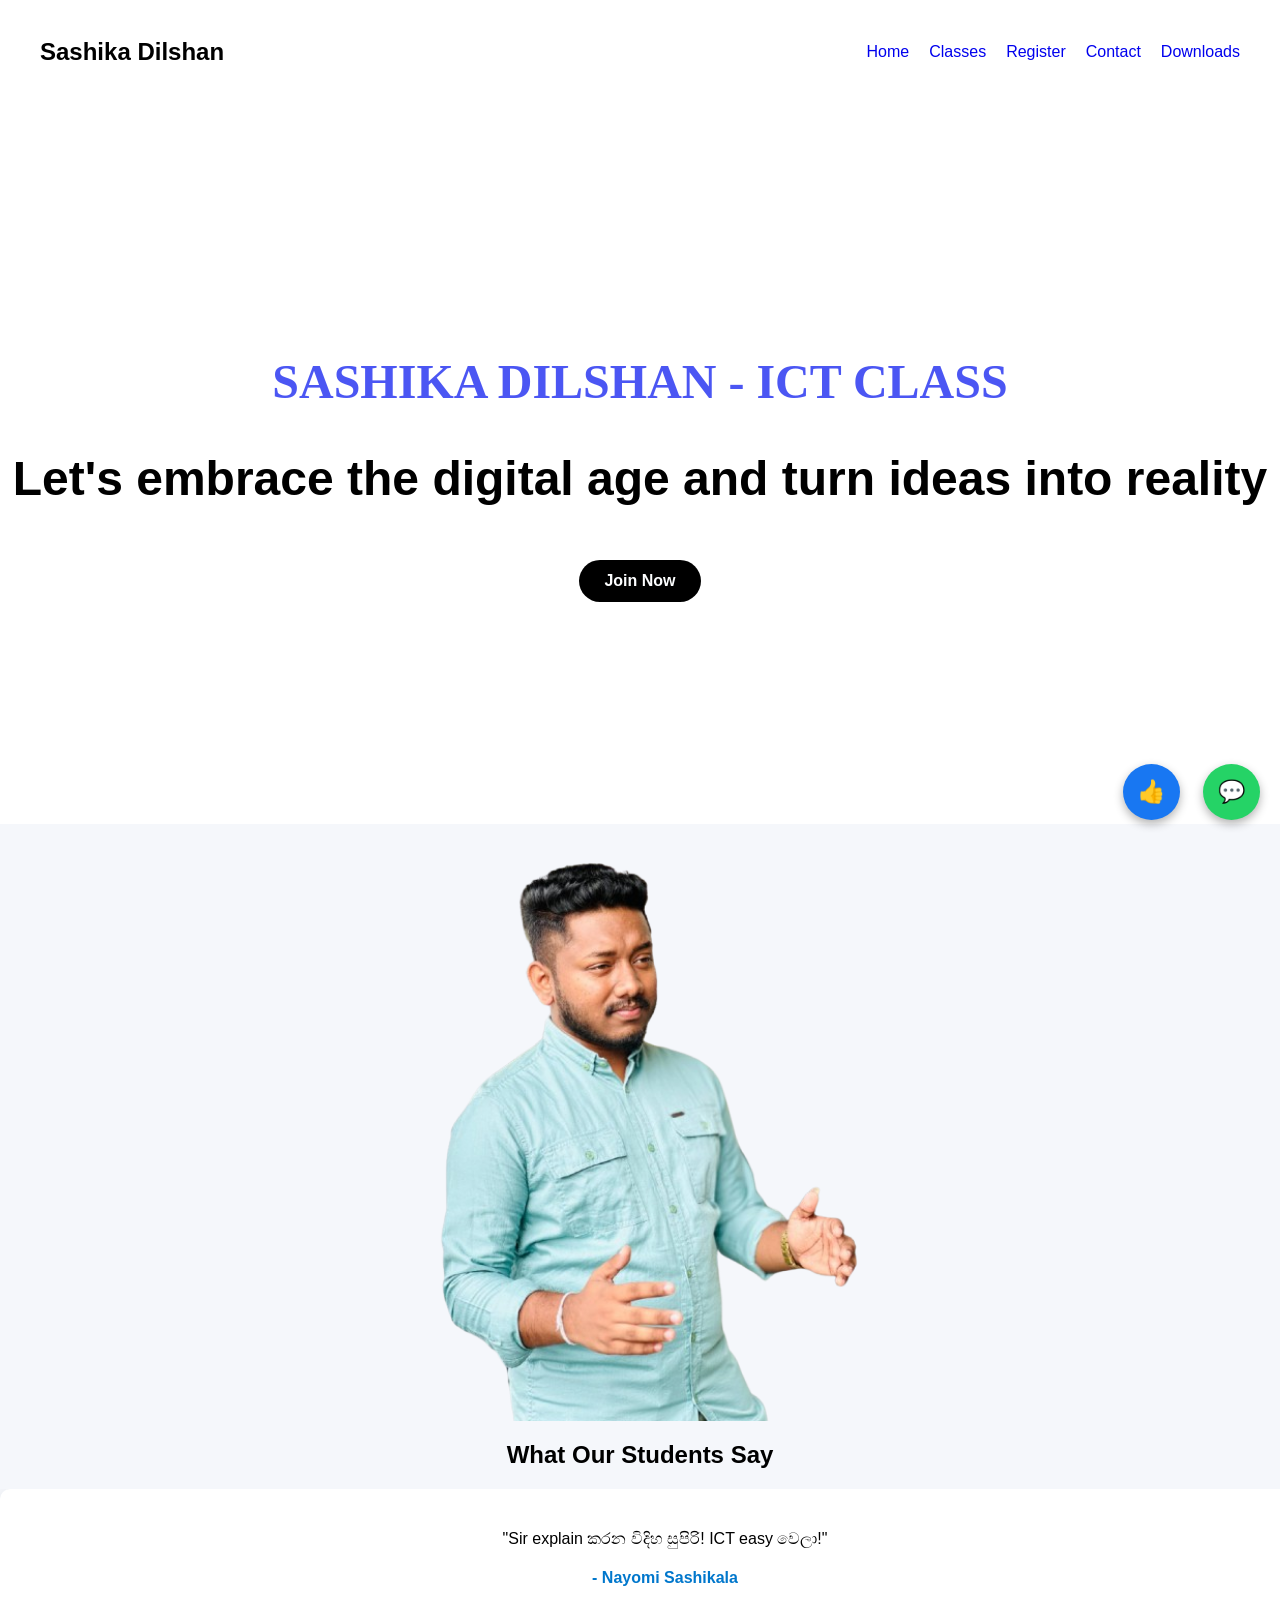
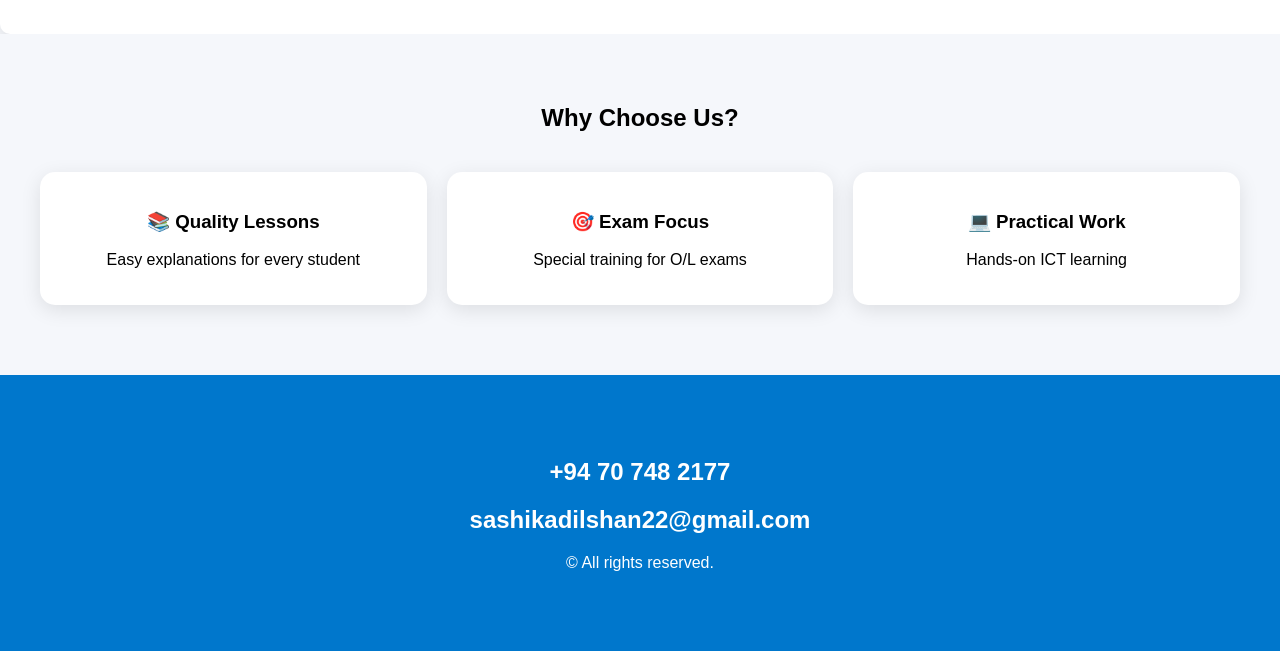
<file: index.html>
<!DOCTYPE html>
<html lang="en">

<head>
  <meta charset="UTF-8">
  <meta name="viewport" content="width=device-width, initial-scale=1.0">
  <title>SASHIKA DILSHAN</title>
  <link rel="stylesheet" href="Style.css">
</head>

<body>

  <!-- NAVBAR -->
    <nav>
  <h2>Sashika Dilshan</h2>

  <div class="nav-scroll">
    <div class="nav-track">
      <a href="index.html">Home</a>
      <a href="#">Classes</a>
      <a href="https://docs.google.com/forms/d/e/1FAIpQLSdxnIzjlwXb35KCbCbCo0sxkIll6S4u6WugaHI3UVw_ooGitA/viewform?usp=header">Register</a>
      <a href="https://wa.me/94707482177?text=I%20want%20to%20join%20your%20ICT%20class">Contact</a>
      <a href="Soft.html">Downloads</a>

  
  </div>
</nav>



  <!-- HERO -->

  
  <div class="hero">
    

    <div>
      <h1><font size="18" face="DAGGERSQUARE">SASHIKA DILSHAN - ICT CLASS </font> </h1>
    <h4><p><font size="10" font color="black" face="Arial">Let's embrace the digital age and turn ideas into reality</font></p></h4>
      
      <a href="https://docs.google.com/forms/d/e/1FAIpQLSdxnIzjlwXb35KCbCbCo0sxkIll6S4u6WugaHI3UVw_ooGitA/viewform?usp=header" class="btn" >Join Now</a>
      
</div>
</div>

<div class="zoom-img"  >
        <div class="container" >
<img src="im2.png" alt="ICT Class" >
        </div>
</div>
  <!-- testimonial-section -->

  <section class="testimonial-section">
  <h2>What Our Students Say</h2>

  <div class="slider">
    <div class="slides">

      <div class="slide">
        <p>"Sir explain කරන විදිහ සුපිරි! ICT easy වෙලා!"</p>
        <h4>- Nayomi Sashikala</h4>
      </div>

      <div class="slide">
        <p>"Best ICT class ever 🔥 Highly recommend!"</p>
        <h4>- Sahan Sandeepa</h4>
      </div>

      <div class="slide">
        <p>"මගේ results ගොඩක් improve උනා 🙌"</p>
        <h4>- Kavindu Dilshan</h4>
      </div>

      <!-- duplicate for smooth loop -->
      <div class="slide">
        <p>"Sir explain කරන විදිහ සුපිරි! ICT easy වෙලා!"</p>
        <h4>- Nirmal Kavinda</h4>
      </div>

    </div>
  </div>
</section>

  


  <!-- CLASSES SECTION -->
  <div class="section" id="classes">
    <h2>Why Choose Us?</h2>
    <div class="cards">
      <div class="card">
        <h3>📚 Quality Lessons</h3>
        <p>Easy explanations for every student</p>
      </div>
      <div class="card">
        <h3>🎯 Exam Focus</h3>
        <p>Special training for O/L exams</p>
      </div>
      <div class="card">
        <h3>💻 Practical Work</h3>
        <p>Hands-on ICT learning</p>
      </div>
    </div>
  </div>


  <!-- FOOTER -->
  <footer>
    <H2>+94 70 748 2177</H2>
    <h2>sashikadilshan22@gmail.com</h2>
    <p>© All rights reserved.</p>
  </footer>

  <!-- WHATSAPP BUTTON -->
  <a href="https://wa.me/94707482177?text=I%20want%20to%20join%20your%20ICT%20class" target="_blank"
    class="whatsapp-btn">💬</a>
    
    <!-- Facebook BUTTON -->
    <a href="https://www.facebook.com/profile.php?id=61584438620100" target="_blank" class="facebook-btn">
   👍
</a>



  <script src="Script.js"></script>
</body>

</html>
</file>
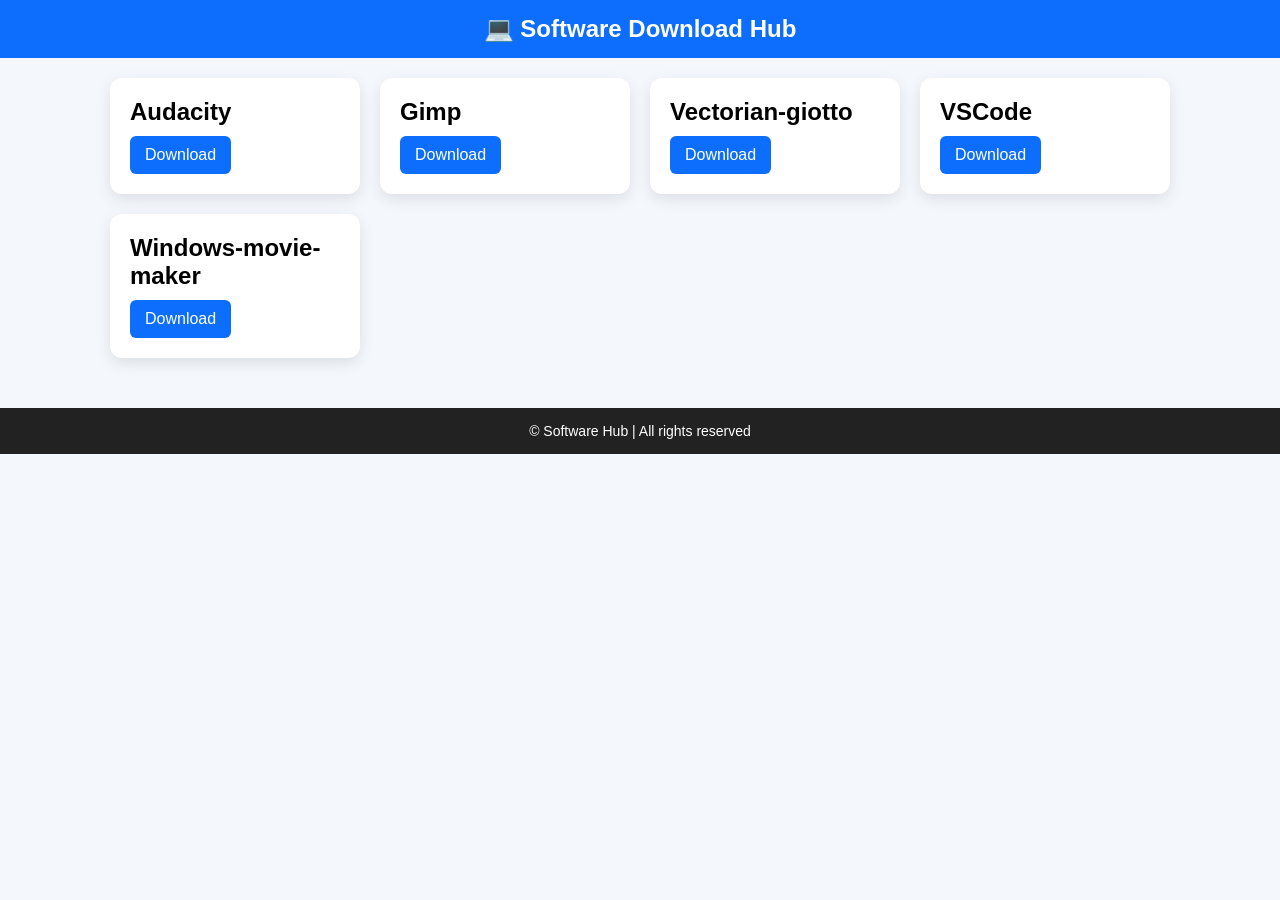
<file: Soft.html>
<!DOCTYPE html>
<html lang="en">
<head>
<meta charset="UTF-8">
<meta name="viewport" content="width=device-width, initial-scale=1.0">
<title>Software Hub</title>

<style>

/* Reset */
*{
    margin:0;
    padding:0;
    box-sizing:border-box;
    font-family:Segoe UI, sans-serif;
}

/* Body */
body{
    background:#f4f7fb;
}

/* Navbar */
nav{
    background:#0d6efd;
    color:white;
    padding:15px;
    text-align:center;
    font-size:24px;
    font-weight:bold;
}

/* Container */
.container{
    padding:20px;
    max-width:1100px;
    margin:auto;
}

/* Grid */
.grid{
    display:grid;
    grid-template-columns:repeat(auto-fit, minmax(250px,1fr));
    gap:20px;
}

/* Card */
.card{
    background:white;
    padding:20px;
    border-radius:12px;
    box-shadow:0 5px 15px rgba(0,0,0,0.1);
    transition:0.3s;
}

.card:hover{
    transform:translateY(-5px);
}

/* Title */
.card h2{
    margin-bottom:10px;
}

/* Description */
.card p{
    font-size:14px;
    color:#555;
    margin-bottom:15px;
}

/* Button */
.btn{
    display:inline-block;
    padding:10px 15px;
    background:#0d6efd;
    color:white;
    text-decoration:none;
    border-radius:6px;
    transition:0.3s;
}

.btn:hover{
    background:#084298;
}

/* Footer */
footer{
    text-align:center;
    padding:15px;
    margin-top:30px;
    background:#222;
    color:white;
    font-size:14px;
}

</style>
</head>

<body>

<nav>💻 Software Download Hub</nav>

<div class="container">

    <div class="grid">

        <!-- Software 1 -->
        <div class="card">
            <h2>Audacity</h2>
            
            <a href="https://www.mediafire.com/folder/65uhenjqzze96/Audacity" target="_blank" class="btn">Download</a>
        </div>

        <!-- Software 2 -->
        <div class="card">
            <h2>Gimp</h2>
            
            <a href="https://www.mediafire.com/folder/i8efg0xc2e44v/Gimp" target="_blank" class="btn">Download</a>
        </div>

        <!-- Software 3 -->
        <div class="card">
            <h2>Vectorian-giotto</h2>
        
            <a href="https://www.mediafire.com/folder/chu1diq68pzrt/Vectorian-giotto" target="_blank" class="btn">Download</a>
        </div>

        <!-- Software 4 -->
        <div class="card">
            <h2>VSCode</h2>
            
            <a href="https://www.mediafire.com/folder/3ci6rm7vqvgum/VSCode" target="_blank" class="btn">Download</a>
        </div>

        <!-- Software 5 -->
        <div class="card">
            <h2>Windows-movie-maker</h2>
            
            <a href="https://www.mediafire.com/folder/5u15ka5vnh5q4/Windows-movie-maker" target="_blank" class="btn">Download</a>
        </div>


    </div>

</div>

<footer>
© Software Hub | All rights reserved
</footer>

</body>
</html>
</file>
<file: Style.css>
/* Reset & Base */
body, html {
  margin: 0; 
  padding: 0; 
  font-family: 'Segoe UI', sans-serif; 
  background: #f5f7fb;
}
a { text-decoration: none; }

/* NAVBAR */
nav {
  display: flex;
  align-items: center;
  justify-content: space-between;
  padding: 18px 40px;
  background: white;
}


/* moving content */
.nav-track {
  display: flex;
  gap: 20px;
  
}




/* HERO */
.hero {
  height: 80vh; 
  background: linear-gradient(135deg, #ffffff, #ffffff);
  color: rgba(7, 22, 238, 0.726); 
  display: flex; 
  align-items: center; 
  justify-content: center; 
  text-align: center;
}
.hero h1 { 
  font-size: 2.625rem; /* 42px */
  margin-bottom: 2.625rem; /* 10px */
}
.hero p { font-size: 2.125rem; } /* 18px */
.btn {
  display: inline-block; 
  margin-top: 1.25rem; /* 20px */
  padding: 0.75rem 1.5625rem; /* 12px 25px */
  background: rgb(255, 254, 254); 
  color: #0077cc; 
  border-radius: 1.875rem; /* 30px */
  font-weight: bold;
  transition: 0.3s;
}
.btn:hover { background: #1900ff; }
.btn {
  display: inline-block;
  margin-top: 1.25rem;
  padding: 0.75rem 1.5625rem;
  background: rgb(0, 0, 0);
  color: #fdfeff;
  border-radius: 30px;
  font-weight: bold;
  transition: all 0.3s ease;
}

/* Hover */
.btn:hover {
  transform: scale(1.1);
  box-shadow: 0 10px 25px rgba(0,0,0,0.2);
}

/* Click */
.btn:active {
  transform: scale(0.95);
}


/* SECTION & CARDS */
.section { 
  padding: 3.125rem 1.25rem; /* 50px 20px */
  text-align: center; 
  animation: fadeIn 1s ease; 
}
.cards {
  display: grid; 
  grid-template-columns: repeat(auto-fit, minmax(15.625rem, 1fr)); /* 250px */
  gap: 1.25rem; /* 20px */
  padding: 1.25rem; /* 20px */
}
.card {
  background: white; 
  padding: 1.25rem; /* 20px */
  border-radius: 0.9375rem; /* 15px */
  box-shadow: 0 0.3125rem 1.25rem rgba(0,0,0,0.1); /* 5px 20px */
  transition: 0.3s;
}
.card:hover { transform: translateY(-0.3125rem); } /* -5px */
.card iframe { border-radius: 0.625rem; } /* 10px */

/* FORM */
.form { 
  display: flex; 
  flex-direction: column; 
  max-width: 25rem; /* 400px */
  margin: auto; 
}
.form input, .form button {
  margin: 0.625rem; /* 10px */
  padding: 0.75rem; /* 12px */
  border-radius: 0.625rem; /* 10px */
  border: 1px solid #ccc; /* Border weights usually stay in px */
}
.form button { background: #0077cc; color: white; border: none; cursor: pointer; }
.form button:hover { background: #005fa3; }

/* FOOTER */
footer { 
  background: #0077cc; 
  color: white; 
  text-align: center; 
  padding: 3.9375rem; /* 15px */
}

/* WHATSAPP BUTTON */
.whatsapp-btn {
  position: fixed; 
  bottom: 5rem; /* 80px */
  right: 1.25rem; /* 20px */
  background: #25D366; 
  color: white; 
  padding: 0.9375rem; /* 15px */
  border-radius: 50%; 
  text-decoration: none; 
  font-size: 1.375rem; /* 22px */
  box-shadow: 0 0.25rem 0.625rem rgba(0,0,0,0.3); /* 4px 10px */
  animation: bounce 2s infinite;
}
/* Facebook BUTTON */ 
.facebook-btn {
  position: fixed; 
  bottom: 5rem; /* 80px */
  right: 6.25rem; /* 20px */
  background: #1877f2; 
  color: white; 
  padding: 0.9375rem; /* 15px */
  border-radius: 50%; 
  text-decoration: none; 
  font-size: 1.375rem; /* 22px */
  box-shadow: 0 0.25rem 0.625rem rgba(0,0,0,0.3); /* 4px 10px */
  animation: bounce 2s infinite;
}

.facebook-btn:hover {
  background: #145dbf;
}
/* Animations */
@keyframes fadeIn { 
  from { opacity: 0; transform: translateY(1.25rem); } /* 20px */
  to { opacity: 1; transform: translateY(0); } 
}
@keyframes bounce { 
  0%, 100% { transform: translateY(0); } 
  50% { transform: translateY(-0.3125rem); } /* -5px */
}

/* DARK MODE */
body.dark-mode { background: #121212; color: white; }
body.dark-mode nav { background: #1e1e1e; }
body.dark-mode nav a { color: white; }
body.dark-mode .card { 
  background: #1f1f1f; 
  box-shadow: 0 0.3125rem 1.25rem rgba(255,255,255,0.05); 
}
body.dark-mode .form input, 
body.dark-mode .form button { 
  background: #1f1f1f; 
  color: white; 
  border: 1px solid #333; 
}
body.dark-mode footer { background: #1e1e1e; }

.zoom-img {
  overflow: hidden;
  border-radius: 20;
  box-shadow: 0 5px 20px rgba(0, 0, 0, 0);
}

.zoom-img img {
  width: 35%;
  transition: transform 0.5s ease;
}

.zoom-img:hover img {
  transform: scale(1.1);
}

.container {
  display: flex;
  justify-content: Center;
  align-items: Center;
  margin-top: auto;   /* move left */
  margin-left: auto;  /* move right */
}

/* testimonial */

.testimonial-section {
  text-align: center;
  padding: auto;
  background: #00000000;
}

.slider {
  overflow: hidden;
  max-width: auto;
  margin: auto;
}

.slides {
  display: flex;
  animation: slideMove 10s linear infinite;
}

.slide {
  min-width: 100%;
  padding: 25px;
  background: white;
  border-radius: 10px;
  box-shadow: 0 5px 15px rgba(0,0,0,0.1);
}

slide p {
  font-size: 30px;
  margin-bottom: 40px;
}

.slide h4 {
  color: #0077cc;
}
.slide {
  opacity: 3.5;
  transition: 0.5s;
}
.slide:hover {
  opacity: 1;
}
/* animation */
@keyframes slideMove {
  0%   { transform: translateX(0%); }
  25%  { transform: translateX(0%); }

  30%  { transform: translateX(-100%); }
  55%  { transform: translateX(-100%); }

  60%  { transform: translateX(-200%); }
  85%  { transform: translateX(-200%); }

  90%  { transform: translateX(-300%); }
  100% { transform: translateX(-300%); }
}

/* 📱 MOBILE RESPONSIVE */
@media (max-width: 768px) {

  nav {
    flex-direction: column;
    text-align: center;
    gap: 18px;
  }

  .menu {
    margin-top: 10px;
  }

  .cards {
    grid-template-columns: 1fr;
  }

  .hero {
    font-size: 22px;
  }

}
</file>
